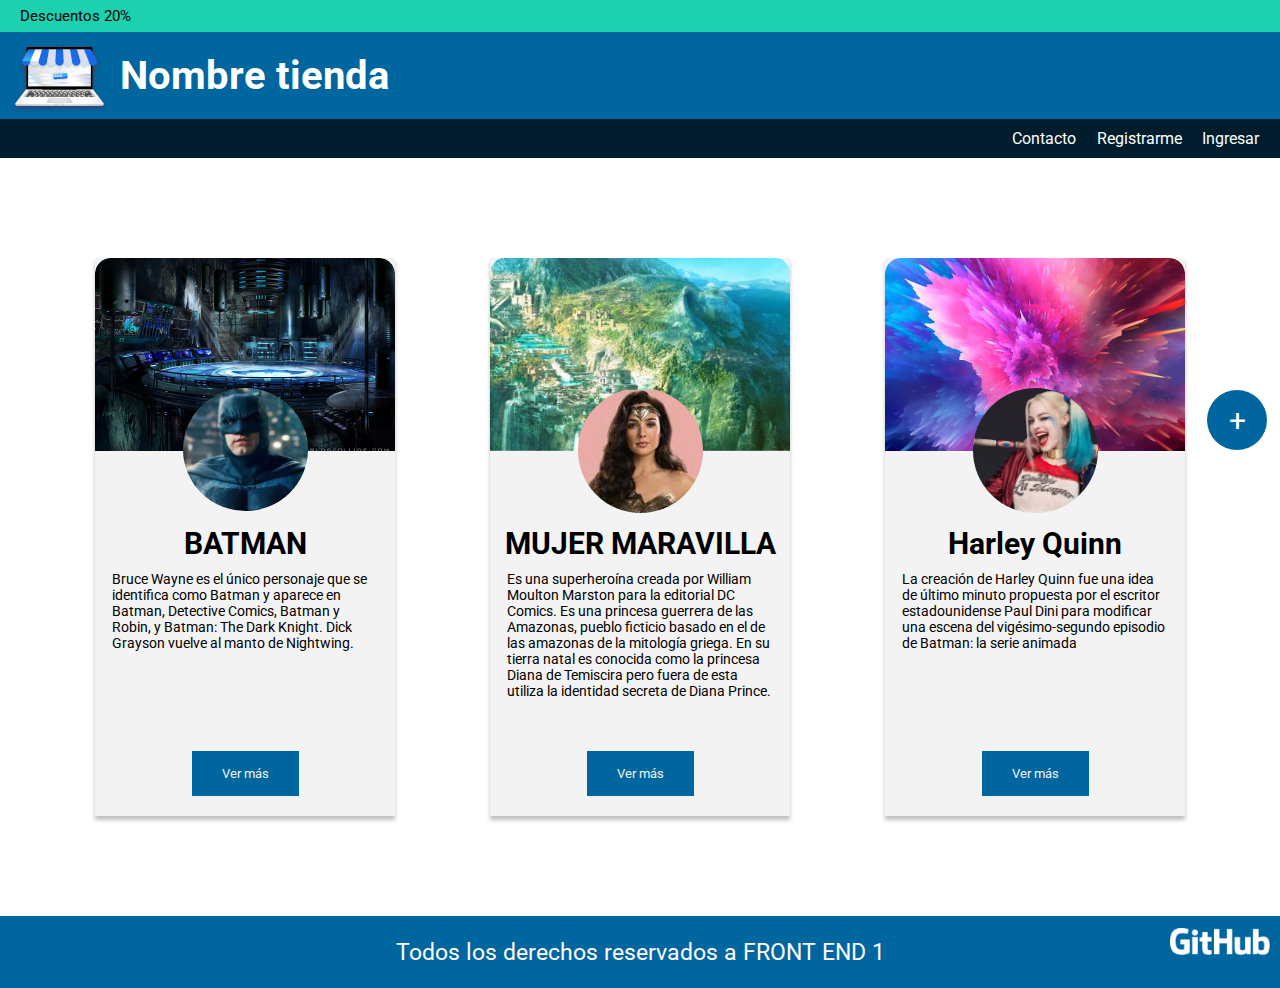
<file: index.html>
<!DOCTYPE html>
<html lang="en">
<head>
    <meta charset="UTF-8">
    <meta http-equiv="X-UA-Compatible" content="IE=edge">
    <meta name="viewport" content="width=device-width, initial-scale=1.0">
    <link rel="stylesheet" href="https://cdnjs.cloudflare.com/ajax/libs/font-awesome/6.4.0/css/all.min.css" 
    integrity="sha512-iecdLmaskl7CVkqkXNQ/ZH/XLlvWZOJyj7Yy7tcenmpD1ypASozpmT/E0iPtmFIB46ZmdtAc9eNBvH0H/ZpiBw==" 
    crossorigin="anonymous" referrerpolicy="no-referrer" />
    <link rel="stylesheet" href="./css/estilos.css">
    <title>Heroes</title>
</head>
<body>
    <header>
        <p>Descuentos 20%</p>
    </header>

    <div class="header2">
        <h1>Nombre tienda</h1>
        <nav>
            <ul>
                <li>Contacto</li>
                <li>Registrarme</li>
                <li>Ingresar</li>
            </ul>
        </nav>
    </div>
    
    <main>
        <section>
            <article class="batman">
                <div class="background bg-batman">
                    <i class="fa-solid fa-heart fa-2xl" style="color: #cc2424;"></i>
                </div>
                <img src="./img/liga-justicia-batman-kO4H--1024x512@abc 1.png" alt="foto de batman">
                <h2>BATMAN</h2>
                <p class="text">
                    Bruce Wayne es el único personaje que se identifica como Batman y aparece en 
                    Batman, Detective Comics, Batman y Robin, y Batman: The Dark Knight. Dick 
                    Grayson vuelve al manto de Nightwing.
                </p>
                <button>Ver más</button>
            </article>
            <article class="mujer-maravilla">
                <div class="background bg-mm">
                    <i class="fa-solid fa-heart fa-2xl" style="color: #cc2424;"></i>
                </div>
                <img class="img-mm" src="./img/img-mujer-maravilla.png" alt="foto de la mujer maravilla">
                <h2>MUJER MARAVILLA</h2>
                <p class="text">
                    Es una superheroína creada por William Moulton Marston para la editorial DC 
                    Comics. Es una princesa guerrera de las Amazonas, pueblo ficticio basado en el 
                    de las amazonas de la mitología griega. En su tierra natal es conocida como la 
                    princesa Diana de Temiscira pero fuera de esta utiliza la identidad secreta de 
                    Diana Prince. 
                </p>
                <button>Ver más</button>
            </article>
            <article class="superman">
                <div class="background bg-superman">
                    <i class="fa-solid fa-heart fa-2xl" style="color: #cc2424;"></i>
                </div>
                <img src="./img/superman1.2.png" alt="foto de superman">
                <img class="foto-comp" src="./img/superman.png" alt="foto de superman">
                <h2>SUPERMAN</h2>
                <p class="text">
                    Es un superhéroe que apareció por primera vez en los cómics estadounidenses 
                    publicados por DC Comics. El personaje fue creado por el escritor estadounidense 
                    Jerry Siegel y el artista canadiense Joe Shuster en 1933 cuando ambos se encontraban 
                    viviendo en Cleveland, Ohio.
                </p>
                <button>Ver más</button>
            </article>
            <article class="harley">
                <div class="background bg-hq">
                    <i class="fa-solid fa-heart fa-2xl" style="color: #cc2424;"></i>
                </div>
               <img src="./img/liga-justicia-batman-kO4H--1024x512@abc 1 (1).png" alt="foto de harley">
                <h2>Harley Quinn</h2>
                <p class="text">
                    La creación de Harley Quinn fue una idea de último minuto propuesta por el
                    escritor estadounidense Paul Dini para modificar una escena del vigésimo-segundo
                    episodio de Batman: la serie animada
                </p>
                <button>Ver más</button>
            </article>
        </section>
        <a href="./form-heroes.html" target="_blank"><button class="plus">+</button></a> 
    </main>

    <footer>
        <p>Todos los derechos reservados a FRONT END 1</p>
        <img class="logo" src="./img/logo-github.png" alt="Logo GitHub">
    </footer>
</body>
</html>
</file>
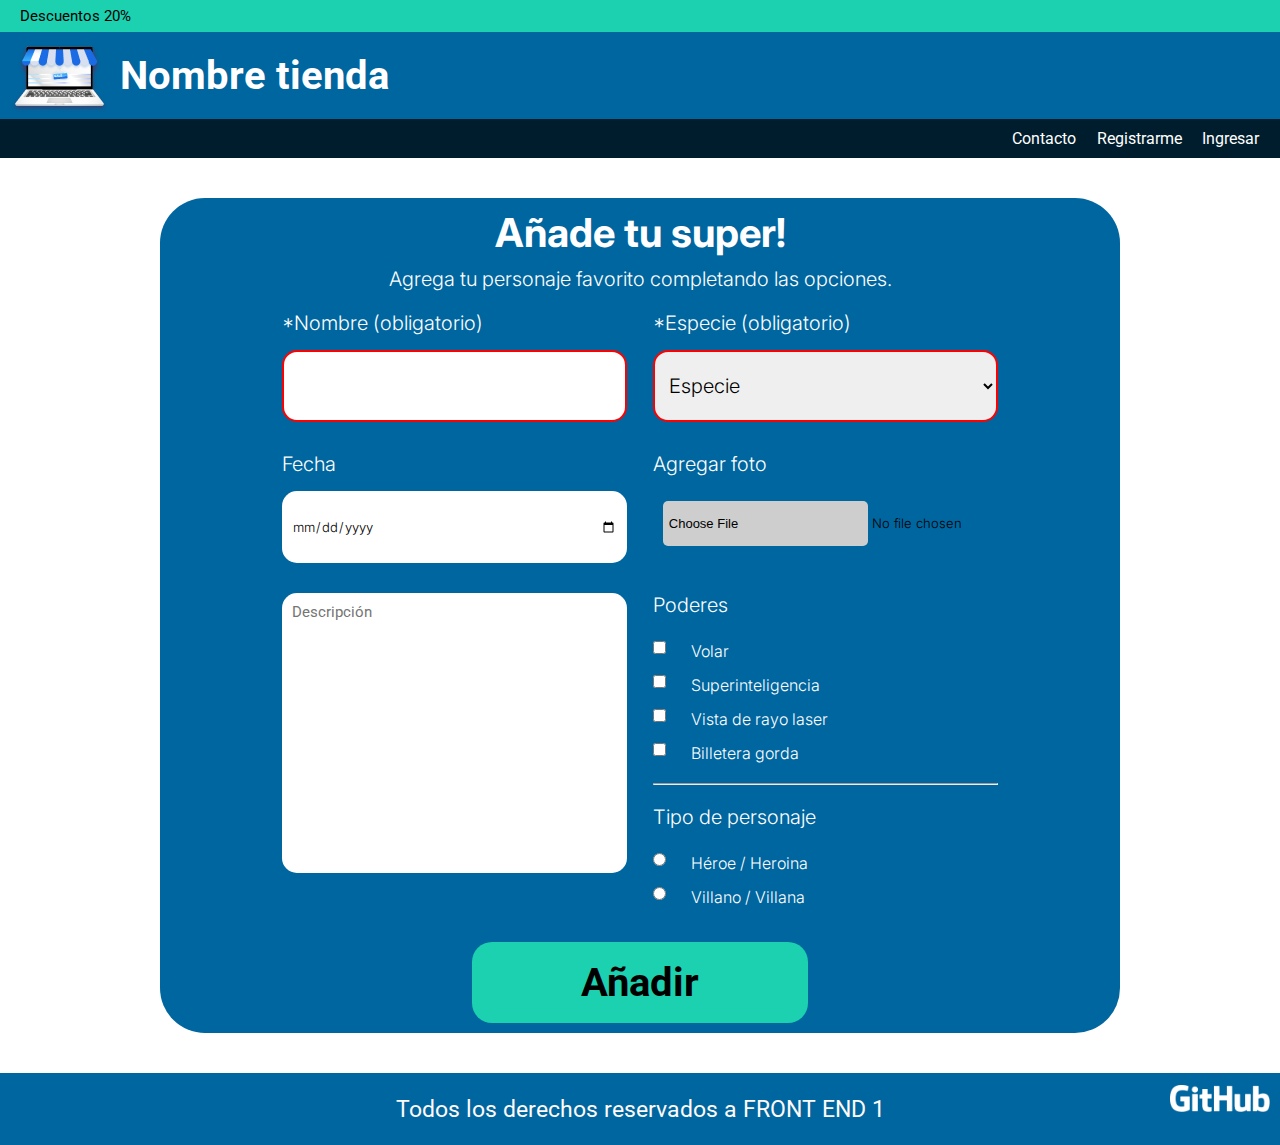
<file: form-heroes.html>
<!DOCTYPE html>
<html lang="en">
<head>
    <meta charset="UTF-8">
    <meta http-equiv="X-UA-Compatible" content="IE=edge">
    <meta name="viewport" content="width=device-width, initial-scale=1.0">
    <link rel="stylesheet" href="https://cdnjs.cloudflare.com/ajax/libs/font-awesome/6.4.0/css/all.min.css" 
    integrity="sha512-iecdLmaskl7CVkqkXNQ/ZH/XLlvWZOJyj7Yy7tcenmpD1ypASozpmT/E0iPtmFIB46ZmdtAc9eNBvH0H/ZpiBw==" 
    crossorigin="anonymous" referrerpolicy="no-referrer" />
    <link rel="stylesheet" href="./css/estilos.css">
    <title>Heroes</title>
</head>
<body>
    <header>
        <p>Descuentos 20%</p>
    </header>

    <div class="header2">
        <h1>Nombre tienda</h1>
        <nav>
            <ul>
                <li>Contacto</li>
                <li>Registrarme</li>
                <li>Ingresar</li>
            </ul>
        </nav>
    </div>
  
    <main>
        <section class="form-container">
            <form class="form-super" method="">
                <h2>Añade tu super!</h2>
                <p>Agrega tu personaje favorito completando
                    las opciones.
                </p>
                <section class="subform-container">
                    <div class="column1">
                        <label for="name">*Nombre (obligatorio)</label>
                        <input type="text" name="name" id="name" required>
                        <label for="date">Fecha</label>
                        <input type="date" name="date" id="date">
                        <textarea name="description" value="Comentarios" cols="30" rows="15" placeholder="Descripción"></textarea>
                    </div>
                    <div class="column2">
                        <label for="species">*Especie (obligatorio)</label>
                        <select name="species" required>
                            <option value="" class="especie" selected disabled>Especie</option>
                            <option value="animal">Animal</option>
                            <option value="elemental">Elemental</option>
                            <option value="magic">Magia</option>
                            <option value="unknown">Unknown - Desconocido</option>
                        </select>
                        <label for="photo">Agregar foto</label>
                        <input class="add-file" type="file" name="foto" id="photo">
                        <p class="cont-check">Poderes</p>
                        <label for="fly" class="label-check">
                            <input type="checkbox" name="powers" value="fly" id="fly">
                            Volar
                        </label>
                        <label for="ssmart" class="label-check">
                            <input type="checkbox" name="powers" value="ssmart" id="ssmart">
                            Superinteligencia
                        </label>
                        <label for="laser-beam" class="label-check">
                            <input type="checkbox" name="powers" value="laser-beam" id="laser-beam">
                            Vista de rayo laser
                        </label>
                        <label for="rich" class="label-check">
                            <input type="checkbox" name="powers" value="rich" id="rich">
                            Billetera gorda
                        </label>
                        <hr>
                        <p class="cont-check">Tipo de personaje</p>
                        <label for="heroe" class="label-check">
                            <input type="radio" name="character" value="heroe" id="heroe">
                            Héroe / Heroina
                        </label>
                        <label for="villano" class="label-check">
                            <input type="radio" name="character" value="villano" id="villano">
                            Villano / Villana
                        </label>
                        
                    </div>
                </section>
                <input class="enviar" type="submit" value="Añadir">
            </form>
        </section>
    </main>

    <footer>
        <p>Todos los derechos reservados a FRONT END 1</p>
        <img class="logo" src="./img/logo-github.png" alt="Logo GitHub">
    </footer>
</body>
</html>
</file>
<file: css/estilos.css>
@import url('https://fonts.googleapis.com/css2?family=Roboto&display=swap');
@import url('https://fonts.googleapis.com/css2?family=Inter:wght@300;400;500;700&display=swap');


* {
    margin: 0;
    box-sizing: border-box;
    font-family: Roboto, Arial, Helvetica, sans-serif;
}

/*********************Header*********************/

header {
    background-color: #1CD1B0;
    font-size: 15px;
    padding: 7px 0 7px 20px
}

.header2 {
    z-index: 30;
    position: sticky; top: 0;
}

h1 {
    display: flex;
    background-color: #00669F;
    color: #FFFFFF;
    padding: 20px 120px;
    font-size: 40px;
    background-image: url(../img/imagen-tienda.png);
    background-repeat: no-repeat;
    background-position: 10px;
}

nav {
    background-color: rgba(0, 29, 45, 1);
    padding: 10px 0;
}

nav ul{
    display: flex;
    flex-direction: row;
    list-style: none;
    color: #FFFFFF;
    justify-content: flex-end;
}

nav ul li {
    flex-grow: 0.02
}

/*********************Main*********************/

section {
    display: flex;
    justify-content: space-evenly;
    flex-wrap: wrap;
}

article {
    background-color:#F3F3F3;
    margin: 100px 0;
    box-shadow: 0px 4px 4px rgba(0, 0, 0, 0.25);
    display: flex;
    flex-direction: column;
    align-items: center;
    position: relative;
    width: 300PX;
}

section article .background {
    background-repeat: no-repeat;
    border-radius: 15px 15px 0 0;
    background-size: cover;
    height: 193px;
    width: 300px;
    position: relative;
}

section article .bg-batman {
    background-image: url('../img/bbatman.png');
}

section article .bg-mm {
    background-image: url('../img/fondo-mujer-maravilla.png');
}

section article .bg-hq {
    background-image: url('../img/bharley.png');
}

section article .bg-superman {
    background-image: url('../img/fondo-superman.png');
}

.superman {
    display: none;
}

img {
    top: 130px;
    border-radius: 50%;
    position: absolute;
    z-index: 20;
    width: 125px;
}

i {
    position: absolute;
    padding: 27px 22px;
}

h2 {
    padding-top: 75px;
    text-align: center;
    font-size: 30px;
}

.text {
    text-align: left;
    margin: 10px 17px 60px;
    font-size: 14px;
    height: 120px;
}

article button {
    background-color: #00669F;
    color: rgba(243, 243, 243, 1);
    border: none;
    padding: 15px 30px;
    margin-bottom: 20px;
}

button.plus {
    background-color: #00669F;
    color: #ffffff;
    border: none;
    border-radius: 50%;
    font-size: 30px;
    width: 60px;
    height: 60px;
    position: absolute;
    display: flex;
    justify-content: center;
    align-items: center;
    position: fixed;
    z-index: 20;
    right: 1%;
    bottom: 50%;
}

button.plus:hover {
    background-color: #001D2D;
}

/*********************Footer*********************/

footer {
    background-color: rgba(0, 102, 159, 1);
    color: rgba(255, 249, 249, 1);
    height: 8vh;
    font-size: 2.5vh;
    box-shadow: 0px 4px 4px rgba(0, 0, 0, 0.25);
    display: flex;
    justify-content: center;
    align-items: center;
    position: relative;
    width: 100%;

}

.logo {
    position: absolute;
    width: 100px;
    border-radius: 0;
    top: 12px;
    right: 10px;
}

/**********Formulario**********/

section.form-container {
    display: flex;
}

form.form-super {
    margin: 40px 0;
    display: flex;
    flex-direction: column;
    align-items: center;
    width: 75vw;
    background-color: #00669F;
    border-radius: 45px;
    color: #FFFFFF;
    
}

form.form-super h2, form.form-super p, 
form.form-super label, 
section.subform-container div,
input#name {
    font-family: 'Inter', sans-serif;  
    font-size: 20px;
    font-weight: 300;
}

form.form-super>h2 {
    font-size: 40px;
    font-weight: 700;
    padding: 10px 0;
}

form.form-super>p {
    padding: 0 0 20px;
    text-align: center;
}

.subform-container {
    width: 60vw;
    flex-wrap: wrap;
}

.subform-container input, .subform-container select  {
    font-family: 'Inter', sans-serif;  
    font-size: 13px;
    font-weight: 300;
    height: 8vh;
    border-radius: 15px;
    border: none;
    margin: 15px 0 30px;
    padding: 0 10px;
}

.subform-container>div {
    display: flex;
    flex-direction: column;
    width: 45%;
}

input:required ~ label::before {
    content: none !important;
  }

option.especie {
    display: none;
}

.subform-container select{
    /* color:rgb(170, 170, 170); */
    font-size: 20px;
}

input:invalid, select:invalid {
    border: 2px solid red;
}

input:valid, select:valid {
    border: none;
}

/* input:required + label::before {
    content: "kdkdlfkdlfldkl*";
    color: red;
    margin-right: 15px;
    font-size: 20px;
  } */


.add-file::file-selector-button {
    background-color: #CECECE;
    height: 5vh;
    width: 16vw;
    text-align: left;
    border-radius: 5px;
    border: none;
    margin-top: 10px;
}

.add-file {
    font-size: 8px;
    color: black;
}

p.cont-check {
    margin-bottom: 10px;
}

.label-check {
    display: flex;
    align-items: flex-end;  
    margin: 0;
}

/*Separación checkbox y su correspondiente opción*/
.label-check>input {
    margin: 7px 25px 0 0;
    height: 3vh;
}

.label-check>input:checked {
    filter:brightness(20) sepia(0.50);
}

textarea {
    border: none;
    resize: none;
    border-radius: 15px;
    padding: 10px 0 0 10px;
    font-size: 15px;
}

form.form-super .label-check {
    font-size: 16px;
}

hr {
    margin: 20px 0 20px 0;
}

form.form-super .enviar {
    background-color: #1CD1B0;
    border: none;
    border-radius: 20px;
    margin: 35px 0 10px 0;
    width: 35%;
    height: 9vh;
    color: black;
    font-size: 40px;
    font-weight: 700;
}

form.form-super .enviar:hover {
    background-color: #001D2D;
    color: #FFFFFF;
}

/*********************Responsive*********************/

@media screen and (max-width:768px) {
    
    header {
        background-color: #D1891C;
    }

    nav ul {
        justify-content:flex-end;
    }

    div.plus {
        bottom: 50%;
    }

    section {
        justify-content: space-evenly;
    }

    article {
        margin: 30px 0;
    }

    .superman {
        display: flex;
    }

    form.form-super {
        width: 95vw;
    }

    .subform-container {
        width: 95vw;
    }

    footer {
        margin-top: 40px;
        justify-content: space-between;
        align-items: center;
        padding-left: 20px;
    }

    .logo {
        width: 016%;
        
    }
}

@media screen and (max-width:480px) {

    header {
        background-color: #D1891C;
        height: 3vh;
        display: flex;
        align-items: center;
        width: 100vw;
    }

    .header-descuentos {
        font-size: 2vh;
    }

    h1 {
        height: 10vh;
        font-size: 5vh;
        display: flex;
        align-items: center;
    }

    nav ul {
        justify-content:space-evenly;
        padding: 0;
    }
    
    section {
        flex-direction: column;
        align-items: center;
    }

    article {
        margin-top: 30px;
    }

    .harley {
        display: none;
    }

    .superman {
        display: flex;
    }

    img.foto-comp {
        display: none;
    }

    form.form-super {
        width: 92vw;
    }

    div.column1, div.column2 {
        width: 85vw;
    }

    footer {
        justify-content: space-between;
        align-items: center;
        font-size: 70%;
        padding-left: 15px;
    }

    .logo {
        width: 015%;
    }
}
</file>
